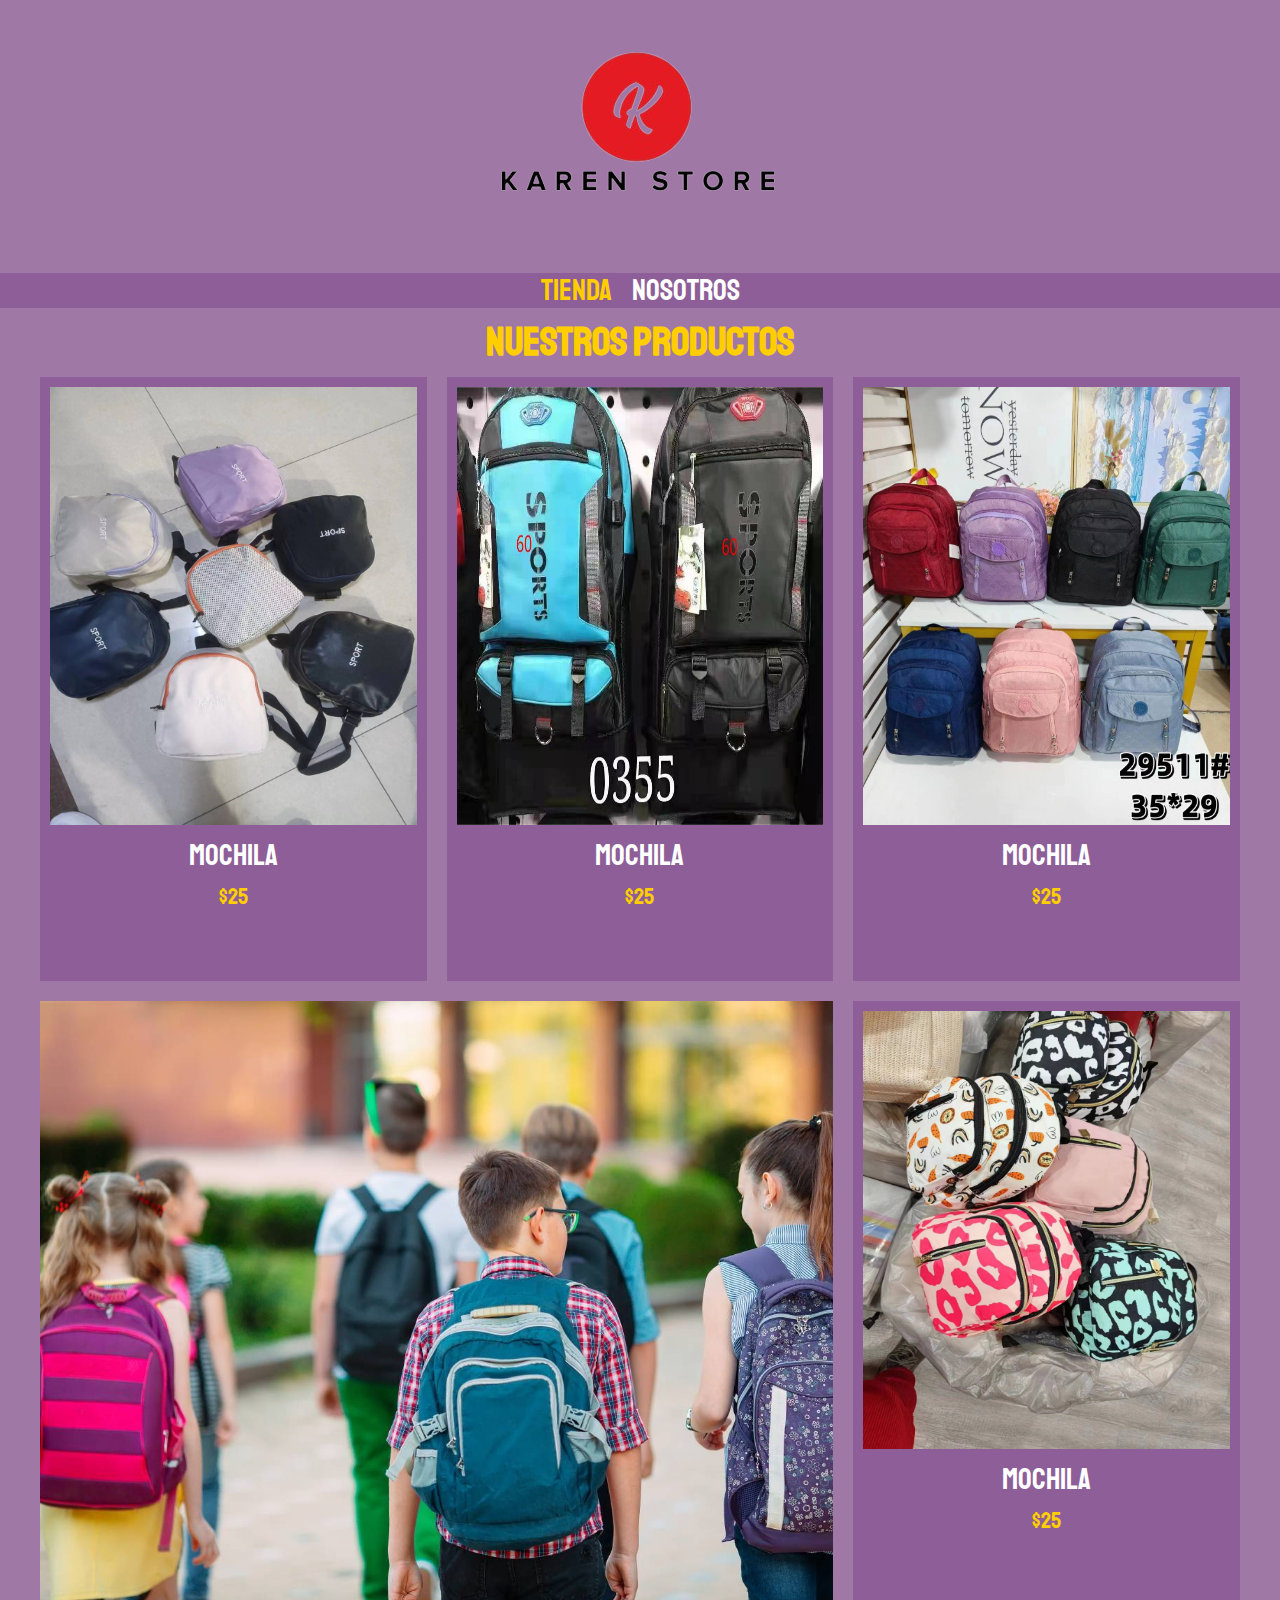
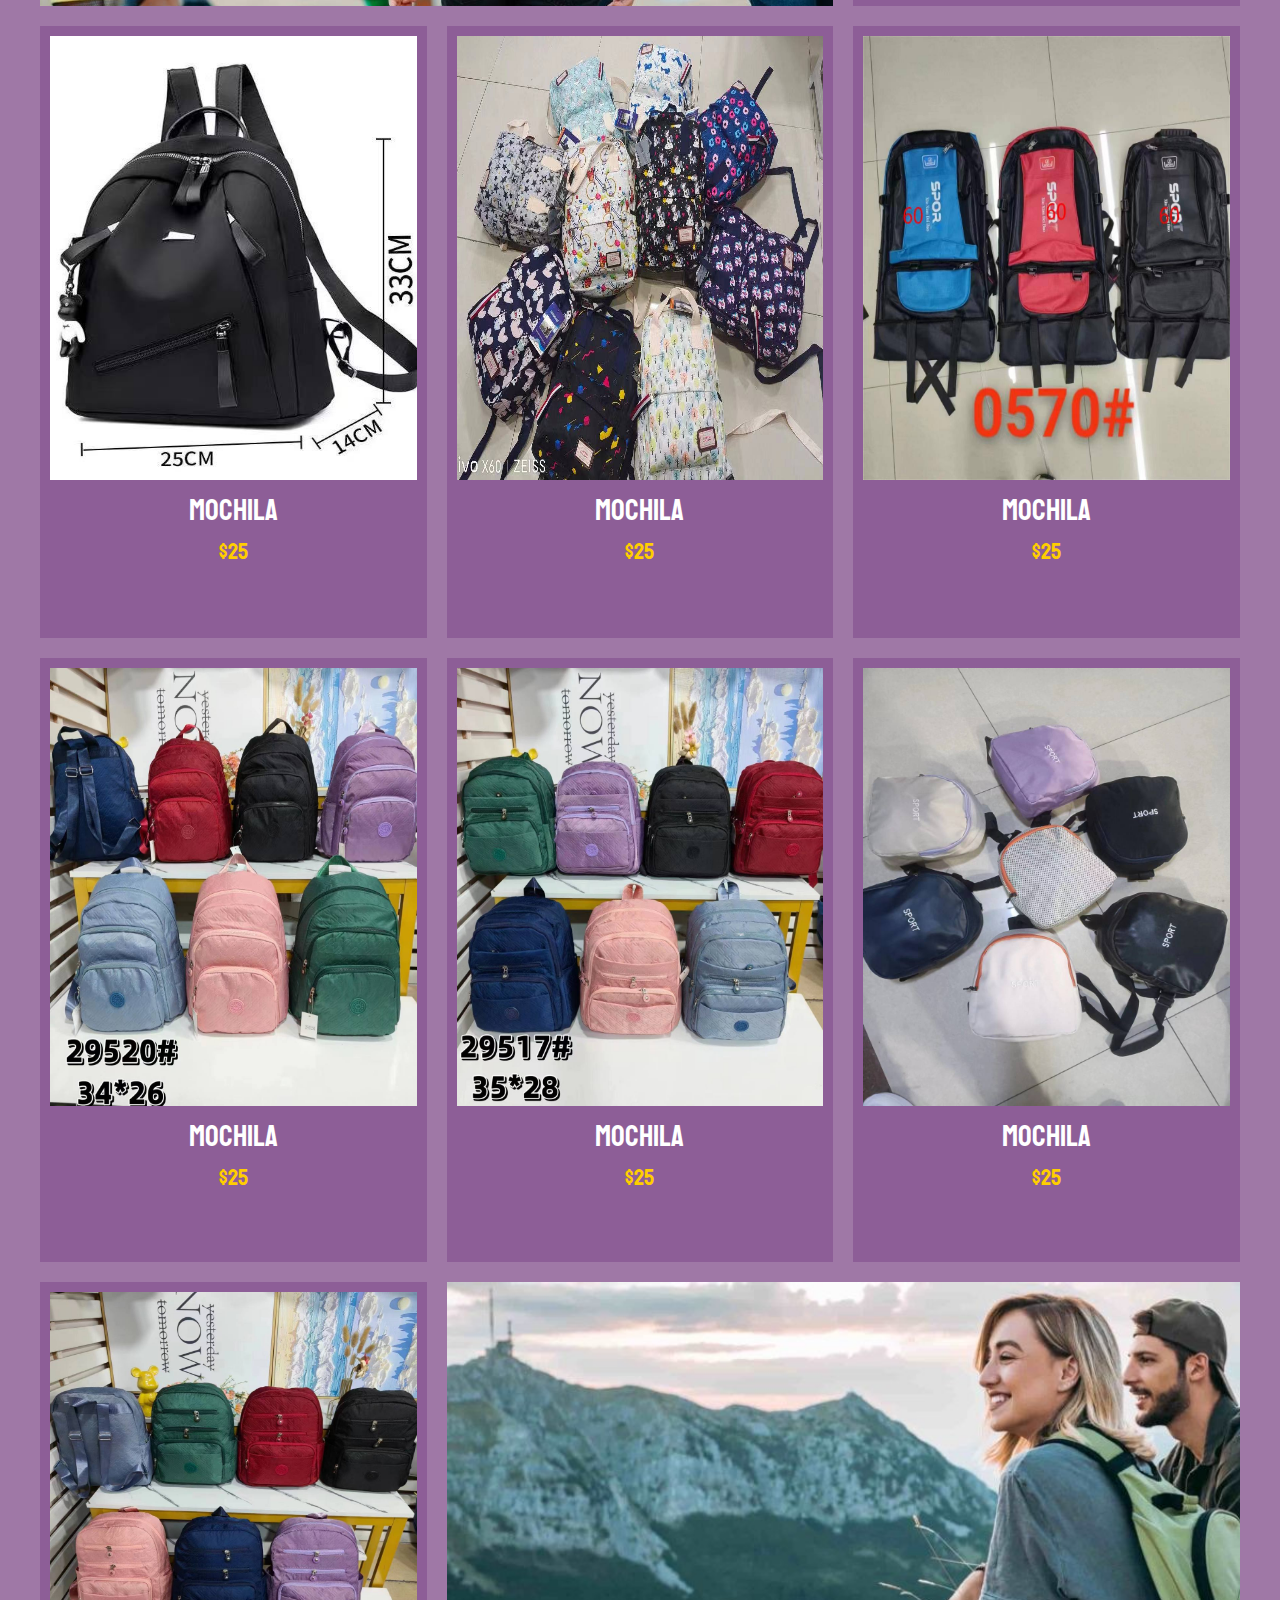
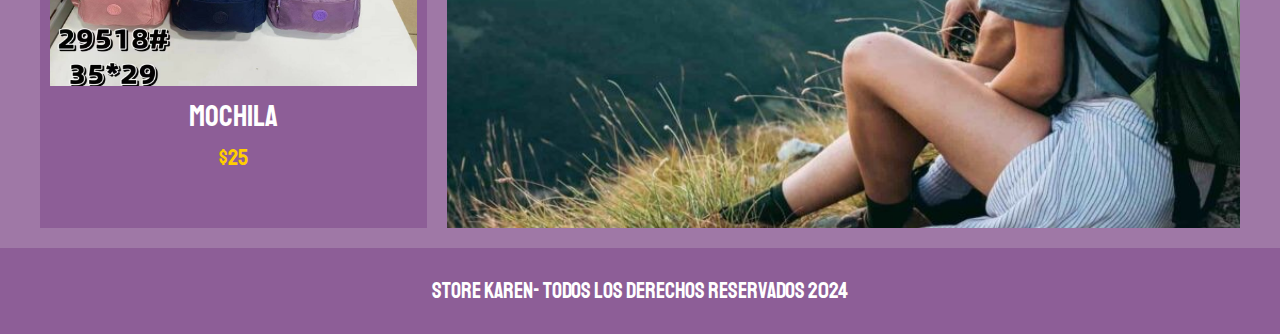
<file: index.html>
<!DOCTYPE html>
<html lang="en">

<head>
    <meta charset="UTF-8">
    <meta name="viewport" content="width=device-width, initial-scale=1.0">
    <title>Store</title>
    <link rel="stylesheet" href="css/normalize.css">
    <link href="https://fonts.googleapis.com/css2?family=Staatliches&display=swap" rel="stylesheet">
    <link rel="stylesheet" href="css/style.css">

</head>

<body>
    <header class="header">
        <a href="index.html">
            <img class="header__logo" src="img/logo.png" alt="logotipo">
        </a>
    </header>
    <nav class="navegacion">
        <a class="navegacion__enlace navegacion__enlace--activo" href="index.html">Tienda</a>
        <a class="navegacion__enlace " href="nosotros.html">Nosotros</a>
    </nav>
    <main class="contenedor">
        <h1>Nuestros productos</h1>
        <div class="grid">

            <div class="producto">
                <a href="producto.html">
                    <img class="producto__imagen" src="img/1.jpg" alt="imagenmochila">
                    <div class="producto__informacion">
                        <p class="producto__nombre">Mochila</p>
                        <p class="producto__precio">$25</p>
                    </div>
                </a>
            </div>
            <div class="producto">
                <a href="producto.html">
                    <img class="producto__imagen" src="img/2.jpg" alt="imagenmochila">
                    <div class="producto__informacion">
                        <p class="producto__nombre">Mochila</p>
                        <p class="producto__precio">$25</p>
                    </div>
                </a>
            </div>
            <div class="producto">
                <a href="producto.html">
                    <img class="producto__imagen" src="img/3.jpg" alt="imagenmochila">
                    <div class="producto__informacion">
                        <p class="producto__nombre">Mochila</p>
                        <p class="producto__precio">$25</p>
                    </div>
                </a>
            </div>
            <div class="producto">
                <a href="producto.html">
                    <img class="producto__imagen" src="img/4.jpg" alt="imagenmochila">
                    <div class="producto__informacion">
                        <p class="producto__nombre">Mochila</p>
                        <p class="producto__precio">$25</p>
                    </div>
                </a>
            </div>
            <div class="producto">
                <a href="producto.html">
                    <img class="producto__imagen" src="img/5.jpg" alt="imagenmochila">
                    <div class="producto__informacion">
                        <p class="producto__nombre">Mochila</p>
                        <p class="producto__precio">$25</p>
                    </div>
                </a>
            </div>
            <div class="producto">
                <a href="producto.html">
                    <img class="producto__imagen" src="img/6.jpg" alt="imagenmochila">
                    <div class="producto__informacion">
                        <p class="producto__nombre">Mochila</p>
                        <p class="producto__precio">$25</p>
                    </div>
                </a>
            </div>
            <div class="producto">
                <a href="producto.html">
                    <img class="producto__imagen" src="img/7.jpg" alt="imagenmochila">
                    <div class="producto__informacion">
                        <p class="producto__nombre">Mochila</p>
                        <p class="producto__precio">$25</p>
                    </div>
                </a>
            </div>
            <div class="producto">
                <a href="producto.html">
                    <img class="producto__imagen" src="img/8.jpg" alt="imagenmochila">
                    <div class="producto__informacion">
                        <p class="producto__nombre">Mochila</p>
                        <p class="producto__precio">$25</p>
                    </div>
                </a>
            </div>
            <div class="producto">
                <a href="producto.html">
                    <img class="producto__imagen" src="img/9.jpg" alt="imagenmochila">
                    <div class="producto__informacion">
                        <p class="producto__nombre">Mochila</p>
                        <p class="producto__precio">$25</p>
                    </div>
                </a>
            </div>
            <div class="producto">
                <a href="producto.html">
                    <img class="producto__imagen" src="img/1.jpg" alt="imagenmochila">
                    <div class="producto__informacion">
                        <p class="producto__nombre">Mochila</p>
                        <p class="producto__precio">$25</p>
                    </div>
                </a>
            </div>
            <div class="producto">
                <a href="producto.html">
                    <img class="producto__imagen" src="img/10.jpg" alt="imagenmochila">
                    <div class="producto__informacion">
                        <p class="producto__nombre">Mochila</p>
                        <p class="producto__precio">$25</p>
                    </div>
                </a>
            </div>
            <div class="grafico grafico--mochilas"></div>
            <div class="grafico grafico--mochi"></div>

        </div>

    </main>
    <footer class="footer">
        <p class="footer__text">Store Karen- Todos los derechos reservados 2024</p>
    </footer>

</body>

</html>
</file>
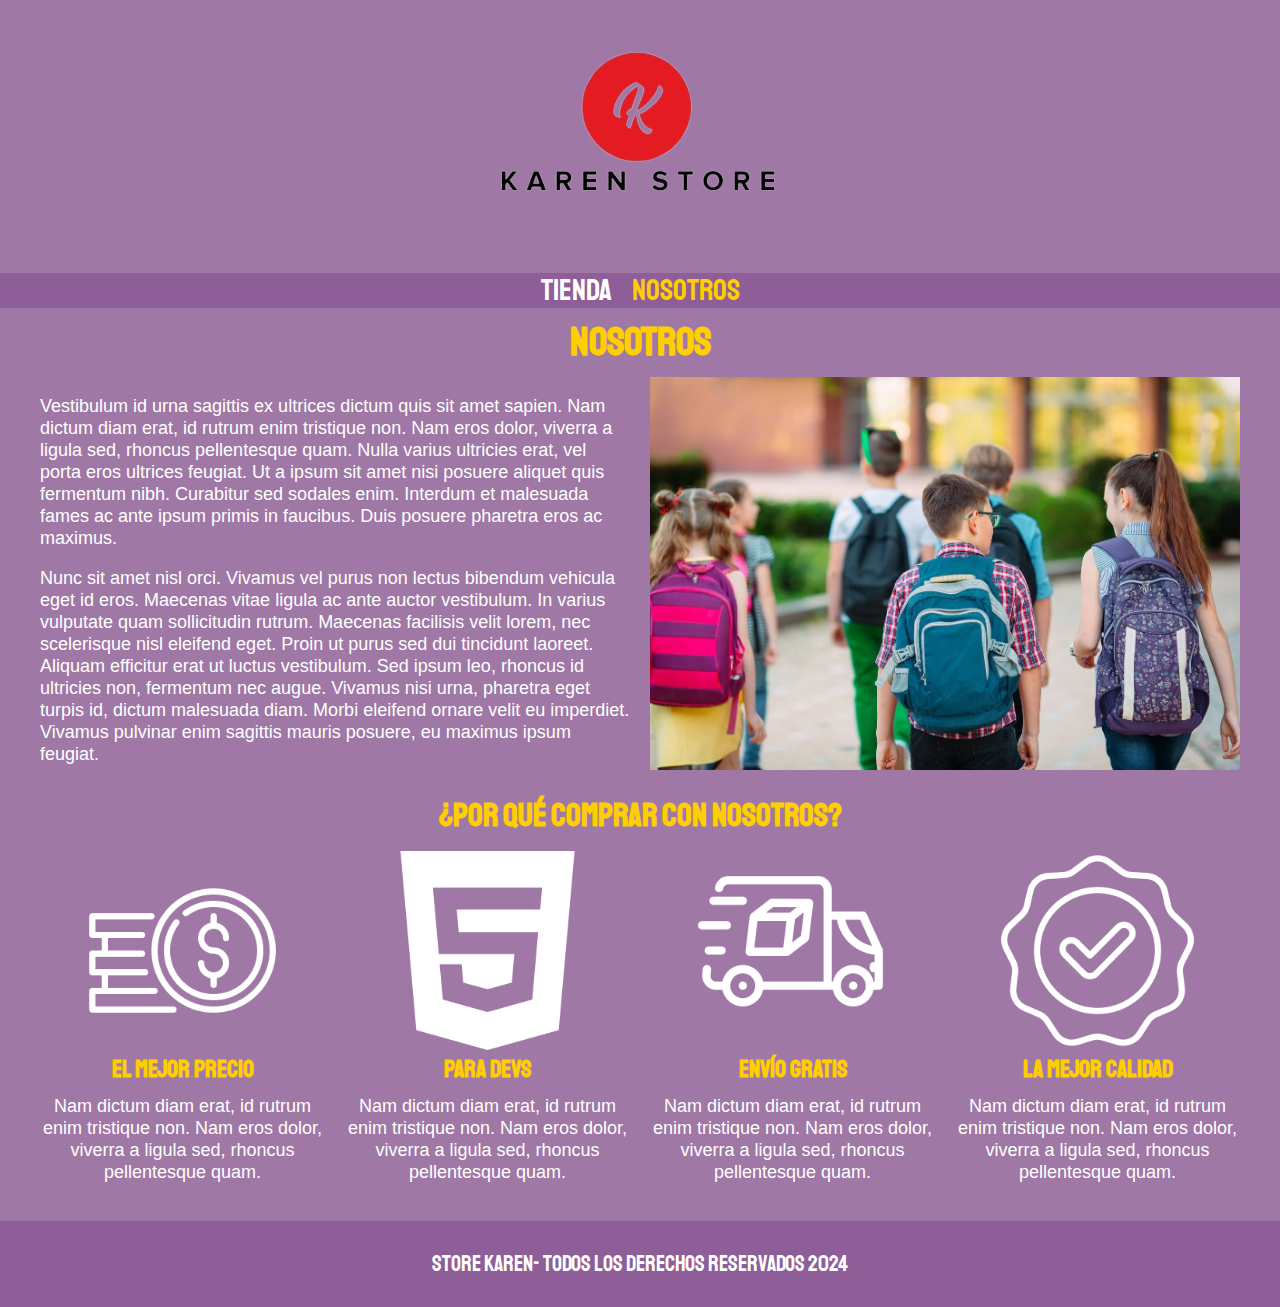
<file: nosotros.html>
<!DOCTYPE html>
<html lang="en">

<head>
    <meta charset="UTF-8">
    <meta name="viewport" content="width=device-width, initial-scale=1.0">
    <title>Store</title>
    <link rel="stylesheet" href="css/normalize.css">
    <link href="https://fonts.googleapis.com/css2?family=Staatliches&display=swap" rel="stylesheet">
    <link rel="stylesheet" href="css/style.css">

</head>

<body>
    <header class="header">
        <a href="index.html">
            <img class="header__logo" src="img/logo.png" alt="logotipo">
        </a>
    </header>
    <nav class="navegacion">
        <a class="navegacion__enlace " href="index.html">Tienda</a>
        <a class="navegacion__enlace navegacion__enlace--activo " href="nosotros.html">Nosotros</a>
    </nav>
    <main class="contenedor">
        <h1>Nosotros</h1>
        <div class="nosotros">
            <div class="nosotros__contenido">
                <p >Vestibulum id urna sagittis ex ultrices dictum quis sit amet sapien. 
                    Nam dictum diam erat, id rutrum enim tristique non. Nam eros dolor, viverra a ligula sed, rhoncus pellentesque quam.
                     Nulla varius ultricies erat, vel porta eros ultrices feugiat. Ut a ipsum sit amet nisi posuere aliquet quis fermentum nibh. Curabitur sed sodales enim. Interdum et malesuada fames ac ante ipsum primis in faucibus. Duis posuere pharetra eros ac maximus. </p>
                <p >Nunc sit amet nisl orci. Vivamus vel purus non lectus bibendum vehicula eget id eros. Maecenas vitae ligula ac ante auctor vestibulum. In varius vulputate quam sollicitudin rutrum. Maecenas facilisis velit lorem, nec scelerisque nisl eleifend eget. Proin ut purus sed dui tincidunt laoreet. Aliquam efficitur erat ut luctus vestibulum. Sed ipsum leo, rhoncus id ultricies non, fermentum nec augue. Vivamus nisi urna, pharetra eget turpis id, dictum malesuada diam. Morbi eleifend ornare velit eu imperdiet. Vivamus pulvinar enim sagittis mauris posuere, eu maximus ipsum feugiat. </p>
            </div>
            <img src="img/11.jpg" alt="imagen Nosotros" class="nosotros__imagen">
        </div>
       
    </main>
    <section class="contenedor comprar">
        <h2 class="comprar__titulo">¿Por qué comprar con nosotros?</h2>
        <div class="bloques">
            <div class="bloque">
                <img class="bloque__imagen" src="img/image(1).png" alt="porque comprar">
                <h3 class="bloque__titulo">El mejor precio</h3>
                <p>Nam dictum diam erat, id rutrum enim tristique non. Nam eros dolor, viverra a ligula sed, rhoncus pellentesque quam.</p>
            </div>
            <div class="bloque">
                <img class="bloque__imagen" src="img/image(3).png" alt="porque comprar">
                <h3 class="bloque__titulo">Para devs</h3>
                <p>Nam dictum diam erat, id rutrum enim tristique non. Nam eros dolor, viverra a ligula sed, rhoncus pellentesque quam.</p>
            </div>
            <div class="bloque">
                <img class="bloque__imagen" src="img/image(2).png" alt="porque comprar">
                <h3 class="bloque__titulo">Envío gratis</h3>
                <p>Nam dictum diam erat, id rutrum enim tristique non. Nam eros dolor, viverra a ligula sed, rhoncus pellentesque quam.</p>
            </div>
            <div class="bloque">
                <img class="bloque__imagen" src="img/image(4).png" alt="porque comprar">
                <h3 class="bloque__titulo">La mejor calidad</h3>
                <p>Nam dictum diam erat, id rutrum enim tristique non. Nam eros dolor, viverra a ligula sed, rhoncus pellentesque quam.</p>
            </div>
        </div>

    </section>
    <footer class="footer">
        <p class="footer__text">Store Karen- Todos los derechos reservados 2024</p>
    </footer>

</body>

</html>
</file>
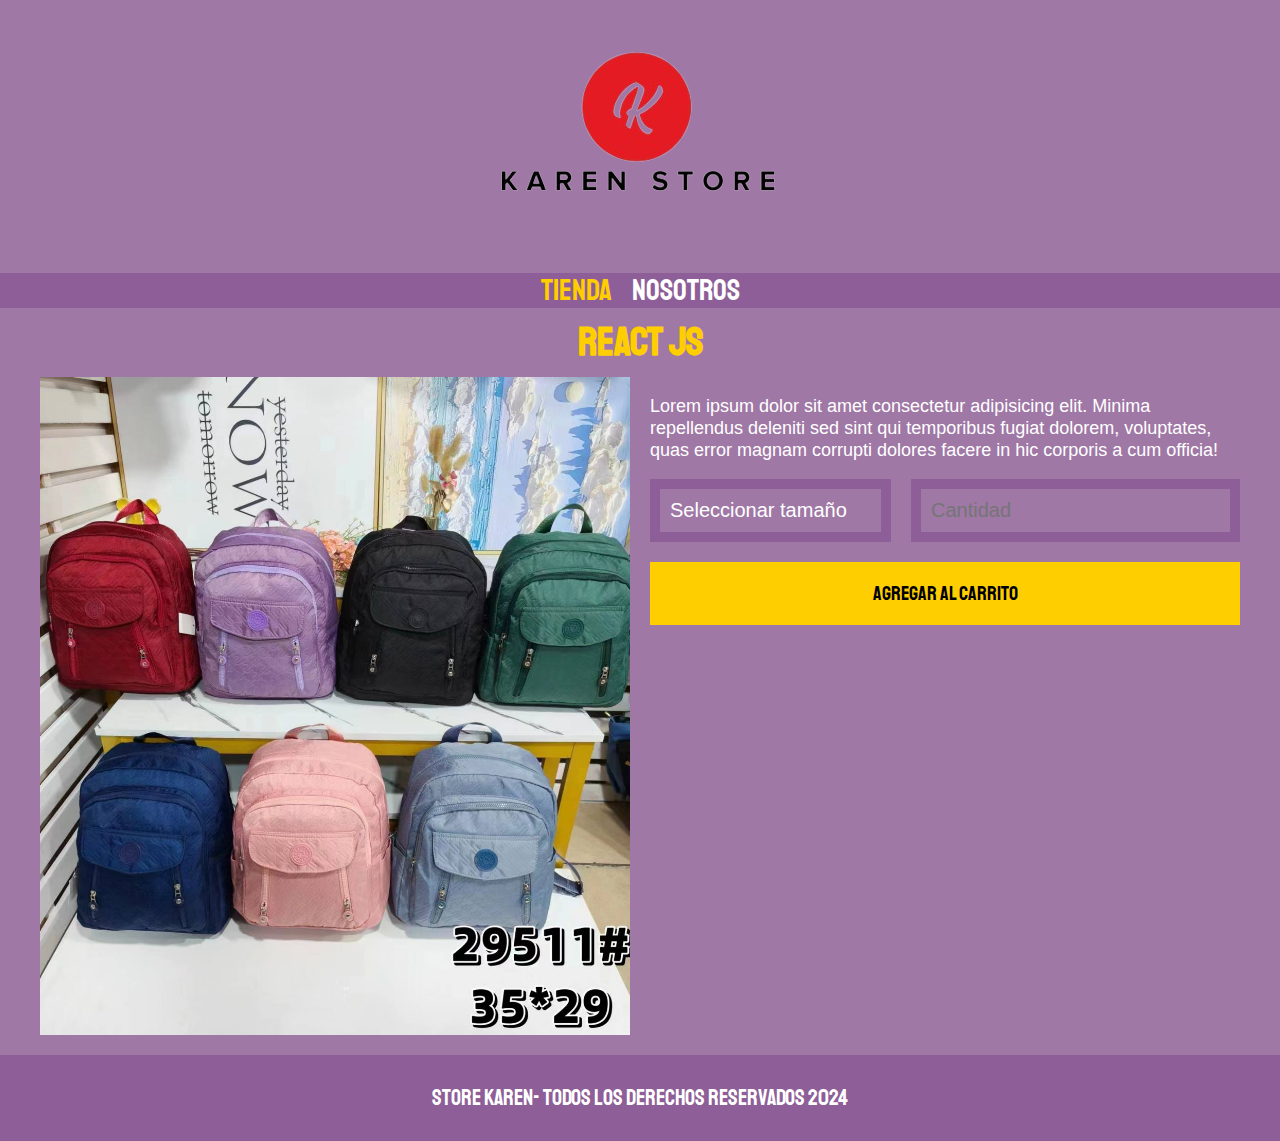
<file: producto.html>
<!DOCTYPE html>
<html lang="en">

<head>
    <meta charset="UTF-8">
    <meta name="viewport" content="width=device-width, initial-scale=1.0">
    <title>Store</title>
    <link rel="stylesheet" href="css/normalize.css">
    <link href="https://fonts.googleapis.com/css2?family=Staatliches&display=swap" rel="stylesheet">
    <link rel="stylesheet" href="css/style.css">

</head>

<body>
    <header class="header">
        <a href="index.html">
            <img class="header__logo" src="img/logo.png" alt="logotipo">
        </a>
    </header>
    <nav class="navegacion">
        <a class="navegacion__enlace navegacion__enlace--activo " href="index.html">Tienda</a>
        <a class="navegacion__enlace  " href="nosotros.html">Nosotros</a>
    </nav>
    <main class="contenedor">
        <h1>React JS</h1>
        <div class="mochila">
            <img src="img/3.jpg" alt="Imagen del porducto" class="mochina__imagen">
            <div class="mochila__contenido">
                <p>Lorem ipsum dolor sit amet consectetur adipisicing elit. Minima repellendus deleniti sed sint qui temporibus fugiat dolorem, voluptates, quas error magnam corrupti dolores facere in hic corporis a cum officia!</p>
                <form class="formulario">
                    <select class="formulario__campo" >
                        <option disabled selected>Seleccionar tamaño</option>
                        <option>Chica</option>
                        <option>Mediana</option>
                        <option>Grande</option>

                    </select>
                    <input class="formulario__campo" type="number" placeholder="Cantidad" min="1">
                    <input class="formulario__submit" type="submit" value="Agregar al carrito">
                </form>
            </div>
        </div>

    </main>
    <footer class="footer">
        <p class="footer__text">Store Karen- Todos los derechos reservados 2024</p>
    </footer>

</body>

</html>
</file>
<file: css/style.css>
:root {
    --primario: #9f78a6;
    --primarioOscuro: #8d5e97;
    --secundario: #FFCE00;
    --blanco: #FFF;
    --negro: #000;

    --fuenteprincipal: "Staatliches", cursive;
}

html {
    box-sizing: border-box;
    font-size: 62.5%;
}

*,
*:before,
*:after {
    box-sizing: inherit;
}

body {
    background-color: var(--primario);
    font-size: 1.6rem;
    line-height: 1.5rem;
}

p {
    font-size: 1.8rem;
    font-family: Arial, Helvetica, sans-serif;
    color: var(--blanco);
    line-height: 2.2rem;
}

a {
    text-decoration: none;

}

img {
    max-width: 100%;

}

.contenedor {
    max-width: 120rem;
    margin: 0 auto;
}

h1,
h2,
h3 {
    text-align: center;
    color: var(--secundario);
    font-family: var(--fuenteprincipal);

}

h1 {
    font-size: 4rem;
}

h2 {
    font-size: 3.2rem;
}

h3 {
    font-size: 2.4rem;
}

/*HEADER*/
.header {
    display: flex;
    justify-content: center;
}

.header__logo {
    margin: 3rem 0;
}

/*Foter*/
.footer {
    background-color: var(--primarioOscuro);
    padding: 1rem 0;
    margin-top: 2rem;
}

.footer__text {
    text-align: center;
    font-family: var(--fuenteprincipal);
    font-size: 2.2rem;
}

/*Navegacion*/
.navegacion {
    background-color: var(--primarioOscuro);
    padding: 1rem 0;
    display: flex;
    justify-content: center;
    gap: 2rem;
}

.navegacion__enlace {
    font-family: var(--fuenteprincipal);
    color: var(--blanco);
    font-size: 3rem;
}

.navegacion__enlace--activo,
.navegacion__enlace:hover {
    color: var(--secundario);
}
/*PRODUCTO*/
.grid{
    display: grid;
    grid-template-columns: repeat(2,1fr);
    gap: 2rem;
}
@media (min-width:768px){
    .grid{
        display: grid;
        grid-template-columns: repeat(3,1fr);
    }
}
.producto{
    background-color: var(--primarioOscuro);
    padding: 1rem;
}
.producto__imagen{
    width: 100%;
    height: 75%;
}
.producto__nombre{
    font-size: 3rem;
}
.producto__precio{
    font-size: 2.3rem;
    color: var(--secundario);
}
.producto__nombre, .producto__precio{
    font-family: var(--fuenteprincipal);
    margin: 1rem 0;
    text-align: center;
    line-height: 1.2;

} 
/*Graficos de muestra*/
.grafico{
    min-height: 30rem;
    background-repeat: no-repeat;
    background-size: cover;
} 
.grafico--mochilas{
    grid-row: 2 / 3;
    grid-column: 1/3;
    background-image: url(../img/11.jpg);
}
.grafico--mochi{
    background-image: url(../img/12.jpg);
    grid-column: 1/3;
    grid-row: 7/8;
}
@media (min-width:768px){
    .grafico--mochi{
        grid-row: 5/6;
        grid-column: 2/4;
    
    }
}
/*NOSOTOROS*/
.nosotros{
    display: grid;
    grid-template-rows: repeat(2,auto);
}
@media (min-width:768px){
    .nosotros{
        grid-template-columns: repeat(2, 1fr) ;
        column-gap:2rem ;
    }
}

.nosotros__imagen{
    grid-row: 1/2;
    width: 100%;
}
@media (min-width:768px){
    .nosotros__imagen{
        grid-column: 2/3;
    }
}
/*Bloques*/
.bloques{
    display: grid;
    grid-template-columns: repeat(2,1fr);
    gap: 2rem;

}
@media (min-width:760px){
    .bloques{
        grid-template-columns: repeat(4,1fr);
    }
}
.bloque{
    text-align: center;
}
.bloque__titulo{
    margin: 1rem;
}
.bloque__imagen{
    width: 70%;
}

/*Pagina del producto*/
@media (min-width:768px){
    .mochila{
        display: grid;
        grid-template-columns: repeat(2,1fr);
        column-gap: 2rem;
    }

}
.formulario{
    display: grid;
    gap: 2rem;
}



.formulario__campo{
   /** border-color: var(--primarioOscuro);
    border-width: 1rem;
    border-style: solid;      ancho tipo y color **/ 
    border: 1rem solid var(--primarioOscuro);
    background-color: transparent;
    color: var(--blanco);
    font-size: 2rem;
    font-family: Arial, Helvetica, sans-serif;
    padding: 1rem;
   appearance: none;
}
.formulario__submit{
    background-color: var(--secundario);
    border: none;
    font-family: var(--fuenteprincipal);
    padding: 2rem;
    font-size: 2rem;
    transition: background-color .3s ease;
    grid-column: 1/3;
}
.formulario__submit:hover{
    cursor: pointer;
    background-color:#ae8d09ea;
}
</file>
